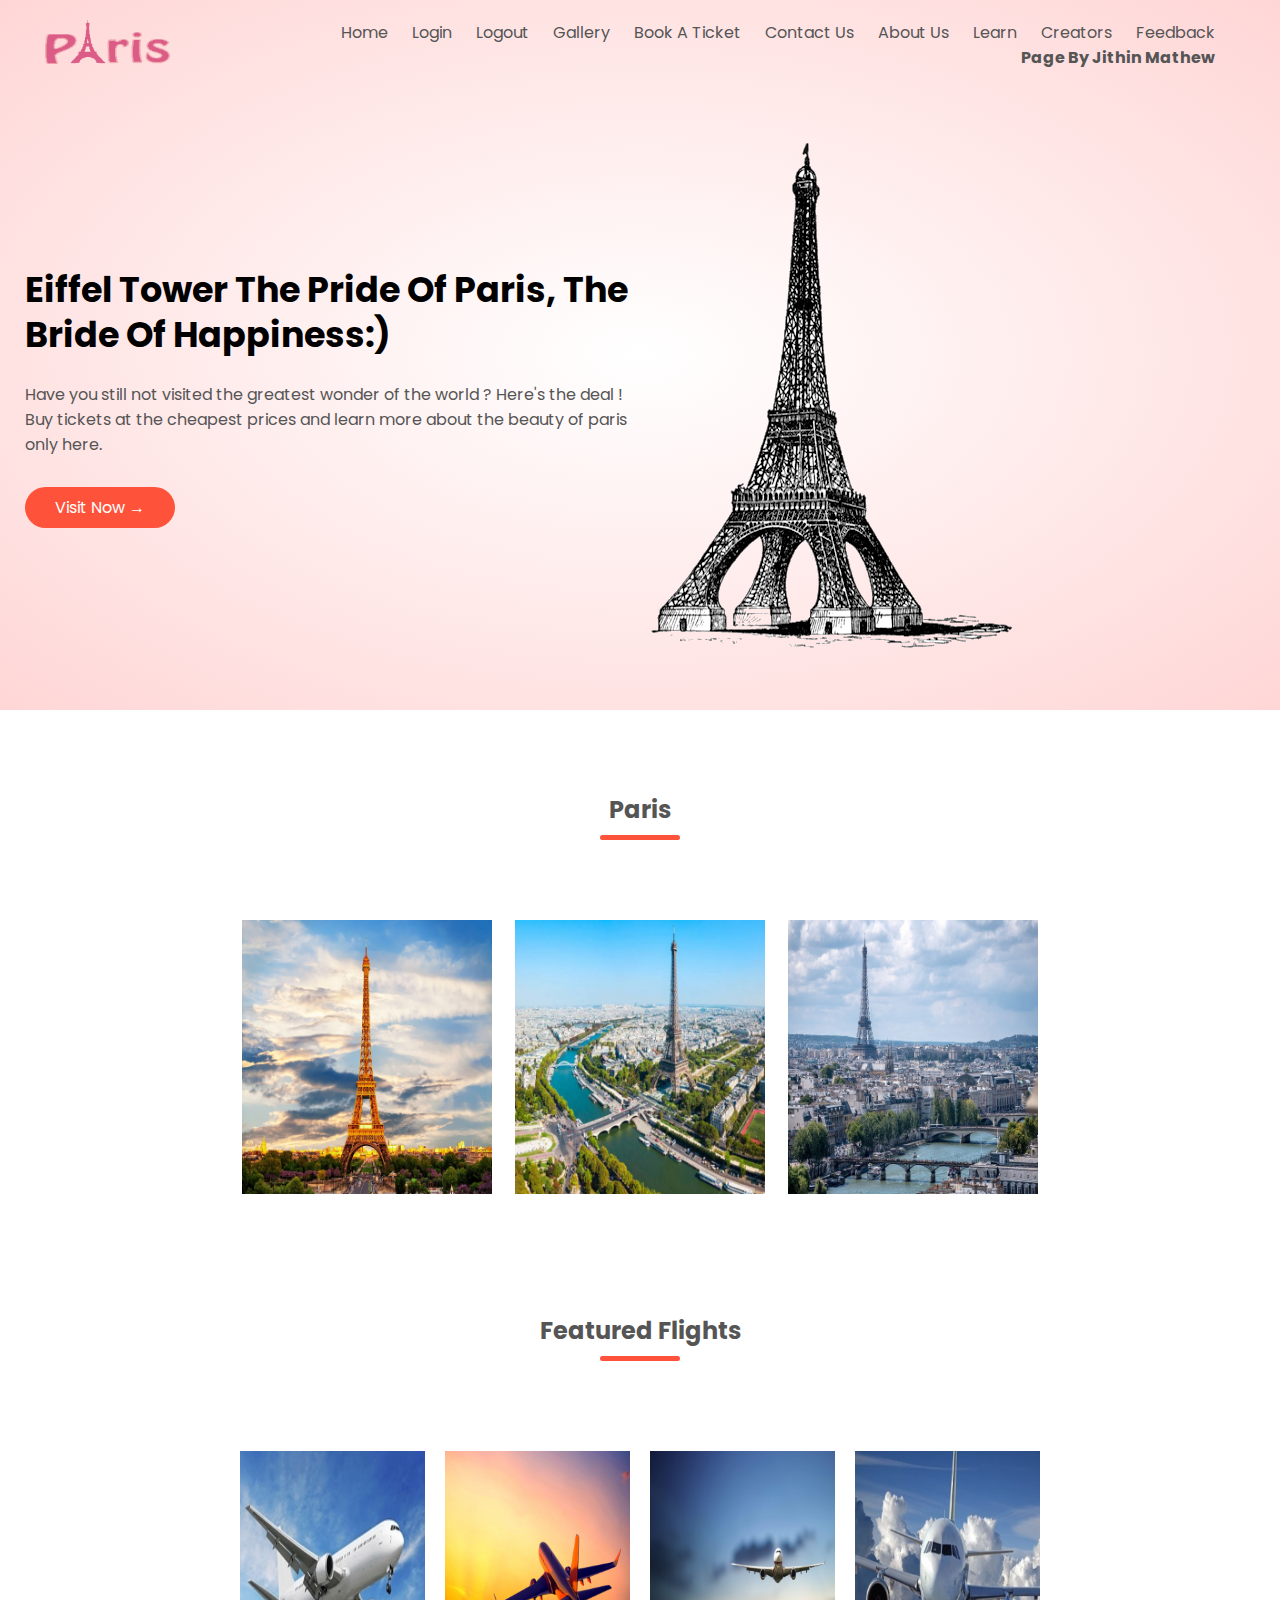
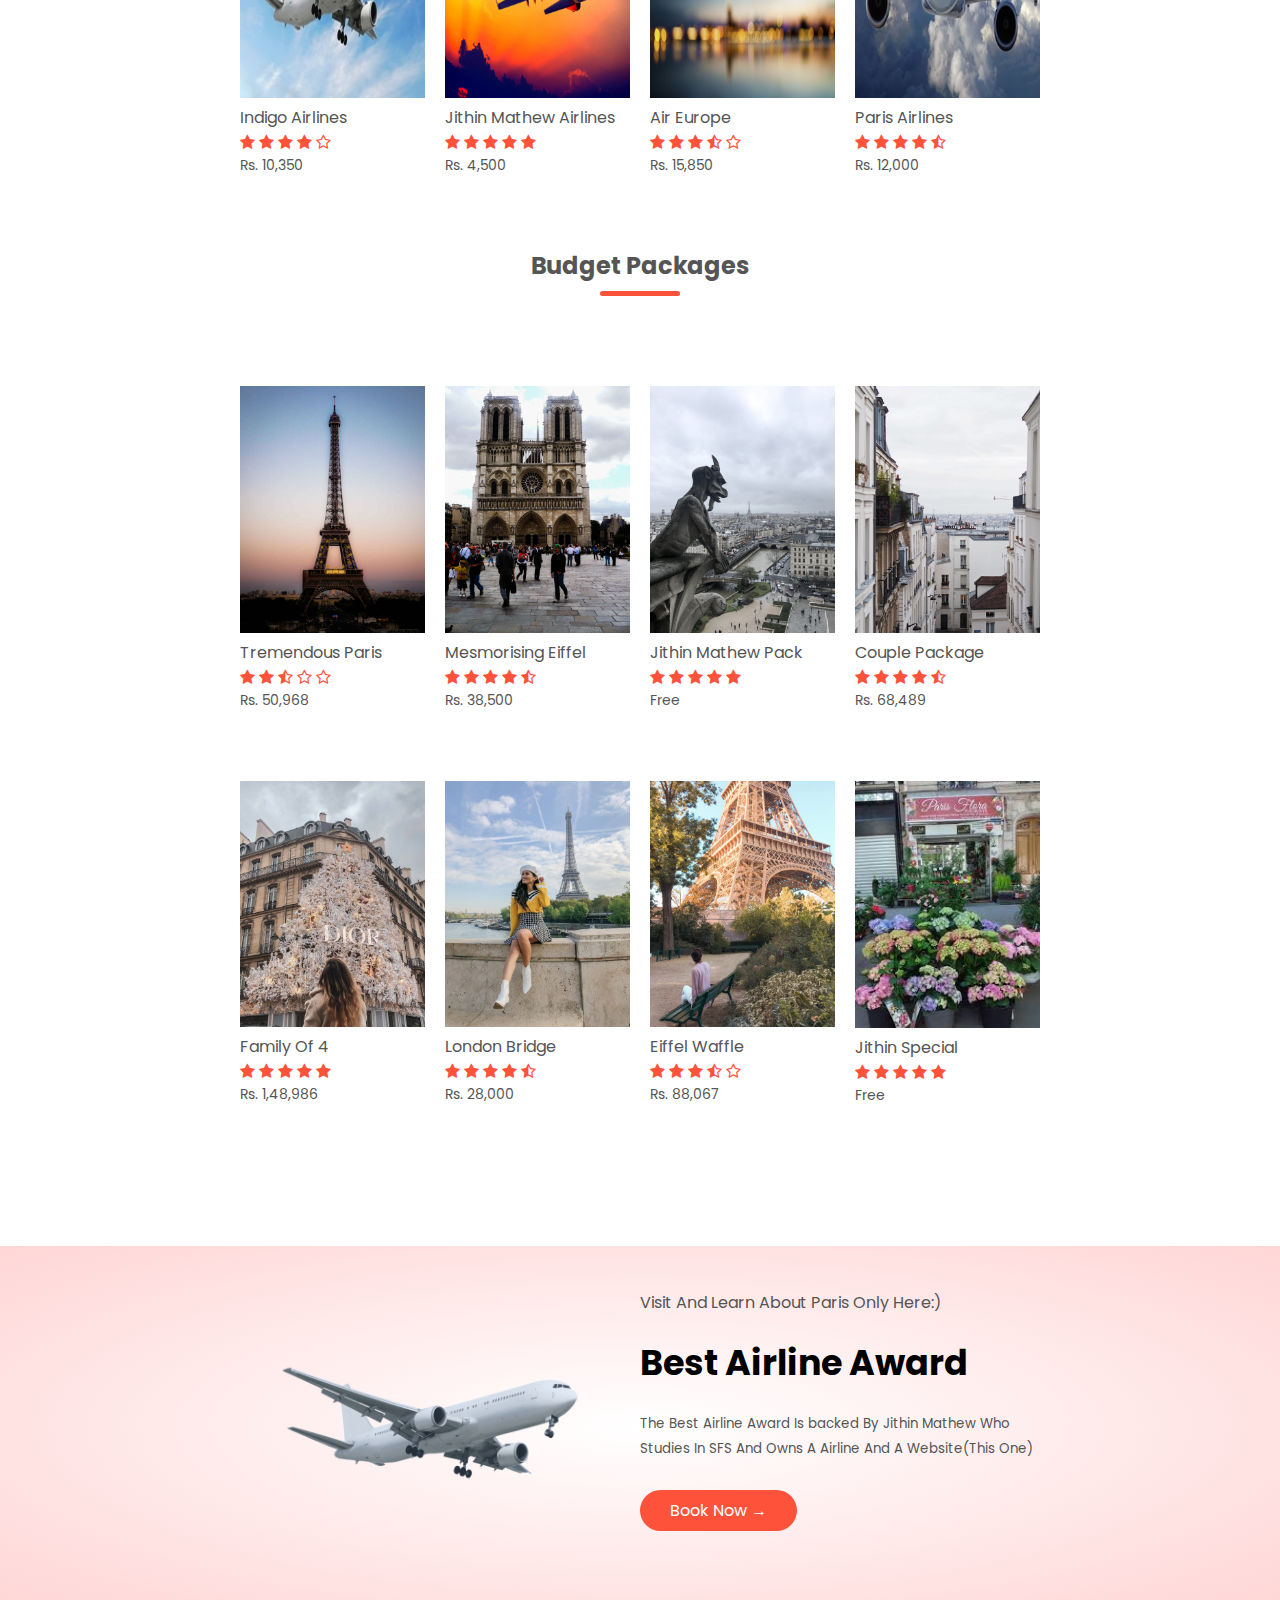
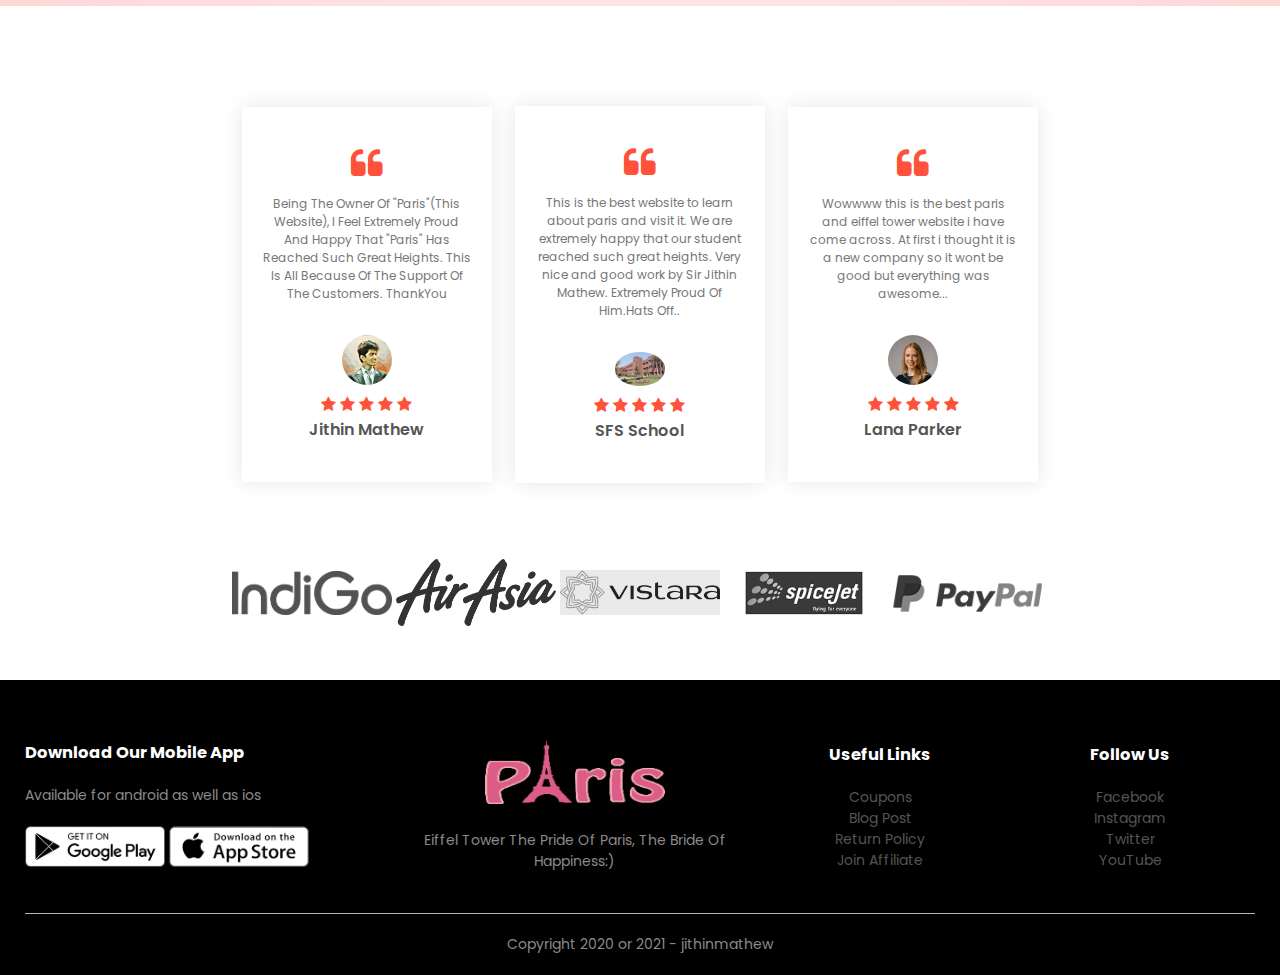
<file: index.html>
<?php

session_start();

if(!isset($_SESSION['username'])){
	header('location:login.php');
}
?>
<!DOCTYPE html>
<html lang="en">
<head>
	<meta charset="UTF-8">
	<meta name="viewport" content="width=device-width, initial-scale=1">
	<title>Home | Eiffel Tower</title>
	<link rel="stylesheet" type="text/css" href="styling.css">
	<link href="https://fonts.googleapis.com/css2?family=Poppins:wght@300;400;500;600;700&display=swap" rel="stylesheet">
	<link rel="stylesheet" type="text/css" href="https://stackpath.bootstrapcdn.com/font-awesome/4.7.0/css/font-awesome.min.css">
</head>
<body>
	<div class="header">
	<div class="container">
<div class="navbar">
	<div class="logo">
		<a href="index.html"><img src="logo4.png" width="125px"></a>
	</div>
	<nav>
		<ul id="MenuItems">
			<li><a href="index.html">Home</a></li>
			<li>
				<a href="login.php">Login</a>
			</li>
			<li>
				<a href="logout.php">Logout</a>
			</li>
			<li><a href="gallery.html">Gallery</a></li>
			<li><a href="flights.html">Book A Ticket</a></li>
			<li><a href="contact.php">Contact Us</a></li>
			<li><a href="aboutus.html">About Us</a></li>
			<li><a href="learn.html">Learn</a></li>
			<li><a href="creators.html">Creators</a></li>
			<li><a href="feedback.html">Feedback</a></li>
			<li><p><b>Page By Jithin Mathew</b></p></li>
		</ul>
	</nav>
	<img src="menu.png" class="menu-icon" onclick="menutoggle()">
</div>
<div class="row">
	<div class="col-2">
	<h1>Eiffel Tower The Pride Of Paris, The Bride Of Happiness:)</h1>
	<p>Have you still not visited the greatest wonder of the world ? Here's the deal ! Buy tickets at the cheapest prices and learn more about the beauty of paris only here. </p>
	<a href="flights.html" class="btn">Visit Now &#8594;</a>	
	</div>
	<div class="col-2">
		<img src="et1.png">
	</div>
</div>
</div>
</div>

<div class="categories">
	<div class="small-container">
		<h2 class="title">Paris</h2>
	<div class="row">
		<div class="col-3">
			<img src="paris2.jpg">
		</div>
		<div class="col-3">
			<img src="paris3.jpg">
		</div>
		<div class="col-3">
			<img src="paris4.jpg">
		</div>
      </div>
      </div>
</div>

<div class="small-container">
<h2 class="title">Featured Flights</h2>
<div class="row">
	<div class="col-4">
		<a href="flightdetails.html"><img src="flight1.jpg"></a>
		<h4>Indigo Airlines</h4>
		<div class="rating">
          <i class="fa fa-star"></i>
          <i class="fa fa-star"></i>
          <i class="fa fa-star"></i>
          <i class="fa fa-star"></i>
          <i class="fa fa-star-o"></i>
		</div>
		<p>Rs. 10,350</p>
	</div>
	<div class="col-4">
		<img src="flight2.jpg">
		<h4>Jithin Mathew Airlines</h4>
		<div class="rating">
          <i class="fa fa-star"></i>
          <i class="fa fa-star"></i>
          <i class="fa fa-star"></i>
          <i class="fa fa-star"></i>
          <i class="fa fa-star"></i>
		</div>
		<p>Rs. 4,500</p>
	</div>
	<div class="col-4">
		<img src="flight3.jpg">
		<h4>Air Europe</h4>
		<div class="rating">
          <i class="fa fa-star"></i>
          <i class="fa fa-star"></i>
          <i class="fa fa-star"></i>
          <i class="fa fa-star-half-o"></i>
          <i class="fa fa-star-o"></i>
		</div>
		<p>Rs. 15,850</p>
	</div>
	<div class="col-4">
		<img src="flight4.jpg">
		<h4>Paris Airlines</h4>
		<div class="rating">
          <i class="fa fa-star"></i>
          <i class="fa fa-star"></i>
          <i class="fa fa-star"></i>
          <i class="fa fa-star"></i>
          <i class="fa fa-star-half-o"></i>
		</div>
		<p>Rs. 12,000</p>
	</div>
	</div>

	<h2 class="title">Budget Packages</h2>
	<div class="row">
	<div class="col-4">
		<img src="paris10.jpg">
		<h4>Tremendous Paris</h4>
		<div class="rating">
          <i class="fa fa-star"></i>
          <i class="fa fa-star"></i>
          <i class="fa fa-star-half-o"></i>
          <i class="fa fa-star-o"></i>
          <i class="fa fa-star-o"></i>
		</div>
		<p>Rs. 50,968</p>
	</div>
	<div class="col-4">
		<img src="paris11.jpg">
		<h4>Mesmorising Eiffel</h4>
		<div class="rating">
          <i class="fa fa-star"></i>
          <i class="fa fa-star"></i>
          <i class="fa fa-star"></i>
          <i class="fa fa-star"></i>
          <i class="fa fa-star-half-o"></i>
		</div>
		<p>Rs. 38,500</p>
	</div>
	<div class="col-4">
		<img src="paris12.jpg">
		<h4>Jithin Mathew Pack</h4>
		<div class="rating">
          <i class="fa fa-star"></i>
          <i class="fa fa-star"></i>
          <i class="fa fa-star"></i>
          <i class="fa fa-star"></i>
          <i class="fa fa-star"></i>
		</div>
		<p>Free</p>
	</div>
	<div class="col-4">
		<img src="paris13.jpg">
		<h4>Couple Package</h4>
		<div class="rating">
          <i class="fa fa-star"></i>
          <i class="fa fa-star"></i>
          <i class="fa fa-star"></i>
          <i class="fa fa-star"></i>
          <i class="fa fa-star-half-o"></i>
		</div>
		<p>Rs. 68,489</p>
	</div>
	<div class="col-4">
		<img src="paris15.jpg">
		<h4>Family Of 4</h4>
		<div class="rating">
          <i class="fa fa-star"></i>
          <i class="fa fa-star"></i>
          <i class="fa fa-star"></i>
          <i class="fa fa-star"></i>
          <i class="fa fa-star"></i>
		</div>
		<p>Rs. 1,48,986</p>
	</div>
	<div class="col-4">
		<img src="paris16.jpg">
		<h4>London Bridge</h4>
		<div class="rating">
          <i class="fa fa-star"></i>
          <i class="fa fa-star"></i>
          <i class="fa fa-star"></i>
          <i class="fa fa-star"></i>
          <i class="fa fa-star-half-o"></i>
		</div>
		<p>Rs. 28,000</p>
	</div>
	<div class="col-4">
		<img src="paris17.jpeg">
		<h4>Eiffel Waffle</h4>
		<div class="rating">
          <i class="fa fa-star"></i>
          <i class="fa fa-star"></i>
          <i class="fa fa-star"></i>
          <i class="fa fa-star-half-o"></i>
          <i class="fa fa-star-o"></i>
		</div>
		<p>Rs. 88,067</p>
	</div>
	<div class="col-4">
		<img src="paris18.jfif">
		<h4>Jithin Special</h4>
		<div class="rating">
          <i class="fa fa-star"></i>
          <i class="fa fa-star"></i>
          <i class="fa fa-star"></i>
          <i class="fa fa-star"></i>
          <i class="fa fa-star"></i>
		</div>
		<p>Free</p>
	</div>
	</div>
</div>
<div class="offer">
	<div class="small-container">
		<div class="row">
			<div class="col-2">
				<img src="airplane.png" class="offer-img">
			</div>
			<div class="col-2">
				<p>Visit And Learn About Paris Only Here:)</p>
				<h1>Best Airline Award</h1>
				<small>The Best Airline Award Is backed By Jithin Mathew Who Studies In SFS And Owns A Airline And A Website(This One)</small>
				<a href="flights.html" class="btn">Book Now &#8594;</a>
			</div>
		</div>
	</div>
</div>

<div class="testimonial">
	<div class="small-container">
		<div class="row">
			<div class="col-3">
				<i class="fa fa-quote-left"></i>
				<p>Being The Owner Of "Paris"(This Website), I Feel Extremely Proud And Happy That "Paris" Has Reached Such Great Heights. This Is All Because Of The Support Of The Customers. ThankYou</p>
				
		<img src="1592738408883.jpg">
		<div class="rating">
          <i class="fa fa-star"></i>
          <i class="fa fa-star"></i>
          <i class="fa fa-star"></i>
          <i class="fa fa-star"></i>
          <i class="fa fa-star"></i>
		</div>
		<h3>Jithin Mathew</h3>
			</div>
			
			<div class="col-3">
				<i class="fa fa-quote-left"></i>
				<p>This is the best website to learn about paris and visit it. We are extremely happy that our student reached such great heights. Very nice and good work by Sir Jithin Mathew. Extremely Proud Of Him.Hats Off..</p>
				
		<img src="sfsdel.jpeg">
		<div class="rating">
          <i class="fa fa-star"></i>
          <i class="fa fa-star"></i>
          <i class="fa fa-star"></i>
          <i class="fa fa-star"></i>
          <i class="fa fa-star"></i>
		</div>
		<h3>SFS School</h3>
			</div>
			
			<div class="col-3">
				<i class="fa fa-quote-left"></i>
				<p>Wowwww this is the best paris and eiffel tower website i have come across. At first i thought it is a new company so it wont be good but everything was awesome...</p>
				
				<img src="user-1.png">
		<div class="rating">
          <i class="fa fa-star"></i>
          <i class="fa fa-star"></i>
          <i class="fa fa-star"></i>
          <i class="fa fa-star"></i>
          <i class="fa fa-star"></i>
		</div>
		<h3>Lana Parker</h3>
			</div>
</div>

</div>
	</div>
</div>

<div class="brands">
	<div class="small-container">
		<div class="row">
			<div class="col-5">
				<img src="indigo1.png">
			</div>
			<div class="col-5">
				<img src="AirAsia_logo_text.png">
			</div>
			<div class="col-5">
				<img src="vistara.png">
			</div>
			<div class="col-5">
				<img src="spj.png">
			</div>
			<div class="col-5">
				<img src="logo-paypal.png">
			</div>
		</div>
	</div>
</div>

<div class="footer">
	<div class="container">
		<div class="row">
			<div class="footer-col-1">
				<h3>Download Our Mobile App</h3>
				<p>Available for android as well as ios</p>
				<div class="app-logo">
					<img src="play-store.png">
					<img src="app-store.png">
				</div>
			</div>
			<div class="footer-col-2">
				<img src="logo4.png">
				<p>Eiffel Tower The Pride Of Paris, The Bride Of Happiness:)</p>
			</div>
			<div class="footer-col-3">
				<h3>Useful Links</h3>
				<ul>
					<li><a href="">Coupons</a></li>
					<li><a href="">Blog Post</a></li>
					<li><a href="">Return Policy</a></li>
					<li><a href="">Join Affiliate</a></li>
				</ul>
			</div>
			<div class="footer-col-4">
				<h3>Follow Us</h3>
				<ul>
					<li><a href="">Facebook</a></li>
					<li><a href="">Instagram</a></li>
					<li><a href="">Twitter</a></li>
					<li><a href="">YouTube</a></li>
				</ul>
			</div>
		</div>
		<hr>
		<p class="copyright">Copyright 2020 or 2021 - jithinmathew</p>
	</div>
</div>
<script>
	var MenuItems = document.getElementById("MenuItems");

	MenuItems.style.maxHeight = "0px";

	function menutoggle(){
		if(MenuItems.style.maxHeight == "0px")
		{
			MenuItems.style.maxHeight = "200px";
		}
		else{
			MenuItems.style.maxHeight = "0px";
		}
	}
</script>
</body>
</html>
</file>
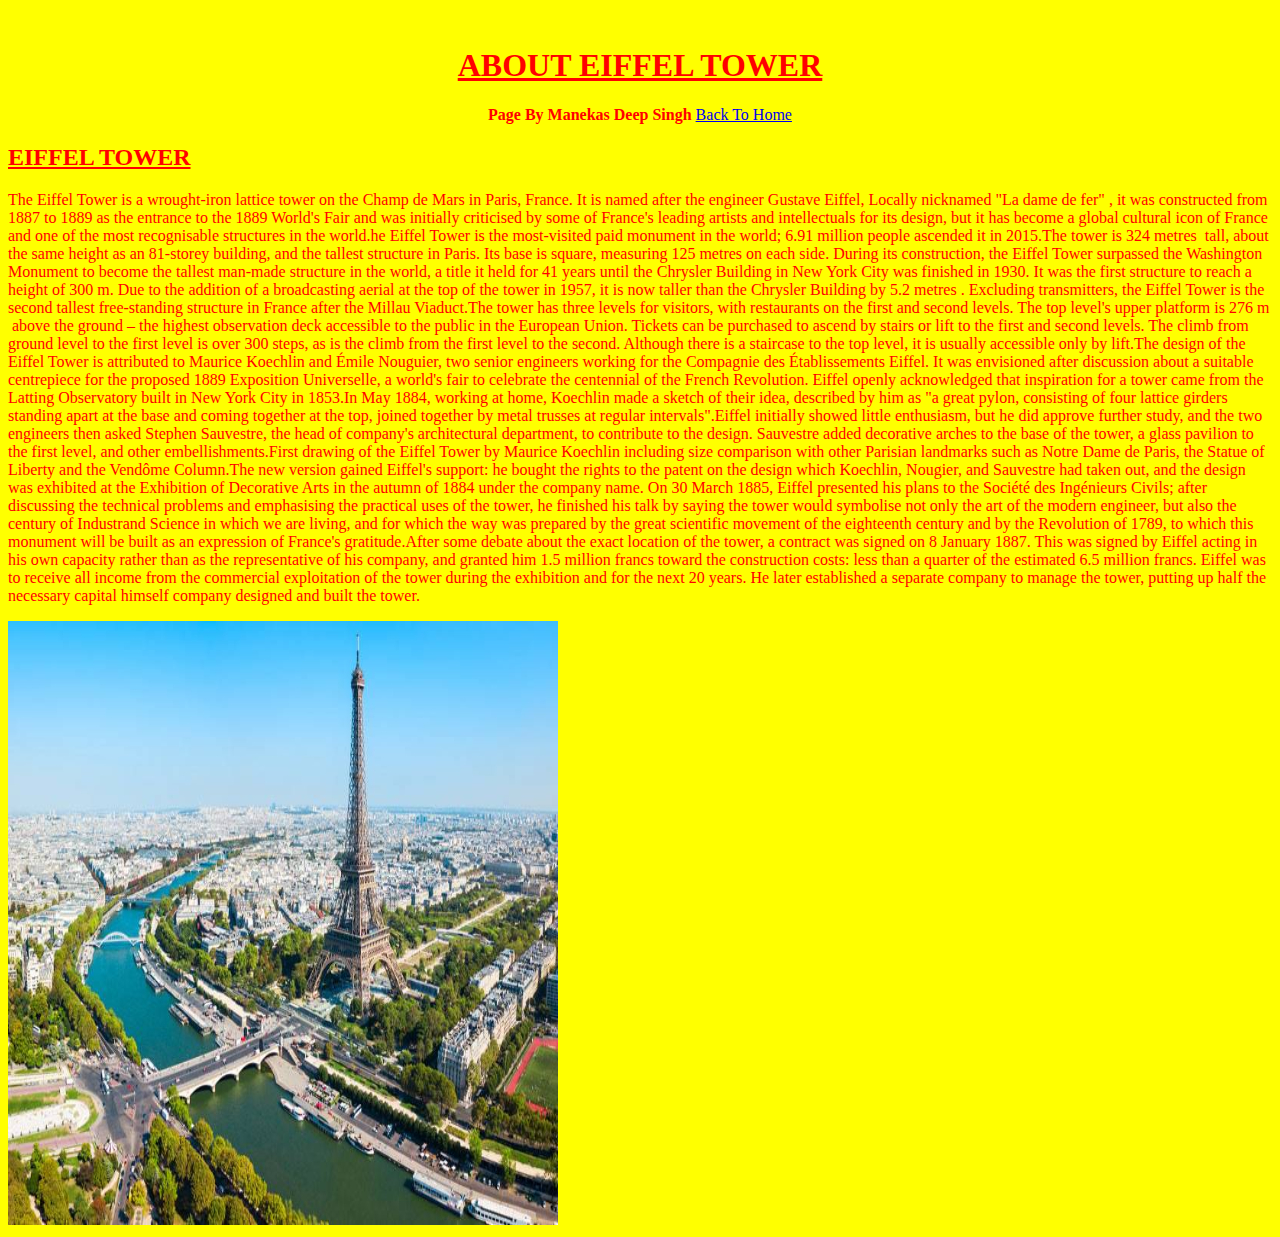
<file: aboutus.html>
<!DOCTYPE html>
<html>
<head>
     <title>About Us</title>
</head>
<body bgcolor ="yellow"   text ="red" font="51">
<u> <h1 align ="center">ABOUT EIFFEL TOWER</h1></u>
<p align="center"><b>Page By Manekas Deep Singh      																															</b><a href="index.html">Back To Home</a></p>

<u><h2 align ="left">EIFFEL TOWER</h2></u>
<p>The Eiffel Tower is a wrought-iron lattice tower on the Champ de Mars in Paris, France. It is named after the engineer Gustave Eiffel, Locally nicknamed "La dame de fer" , it was constructed from 1887 to 1889 as the entrance to the 1889 World's Fair and was initially criticised by some of France's leading artists and intellectuals for its design, but it has become a global cultural icon of France and one of the most recognisable structures in the world.he Eiffel Tower is the most-visited paid monument in the world; 6.91 million people ascended it in 2015.The tower is 324 metres  tall, about the same height as an 81-storey building, and the tallest structure in Paris. Its base is square, measuring 125 metres on each side. During its construction, the Eiffel Tower surpassed the Washington Monument to become the tallest man-made structure in the world, a title it held for 41 years until the Chrysler Building in New York City was finished in 1930. It was the first structure to reach a height of 300 m. Due to the addition of a broadcasting aerial at the top of the tower in 1957, it is now taller than the Chrysler Building by 5.2 metres . Excluding transmitters, the Eiffel Tower is the second tallest free-standing structure in France after the Millau Viaduct.The tower has three levels for visitors, with restaurants on the first and second levels. The top level's upper platform is 276 m  above the ground – the highest observation deck accessible to the public in the European Union. Tickets can be purchased to ascend by stairs or lift to the first and second levels. The climb from ground level to the first level is over 300 steps, as is the climb from the first level to the second. Although there is a staircase to the top level, it is usually accessible only by lift.The design of the Eiffel Tower is attributed to Maurice Koechlin and Émile Nouguier, two senior engineers working for the Compagnie des Établissements Eiffel. It was envisioned after discussion about a suitable centrepiece for the proposed 1889 Exposition Universelle, a world's fair to celebrate the centennial of the French Revolution. Eiffel openly acknowledged that inspiration for a tower came from the Latting Observatory built in New York City in 1853.In May 1884, working at home, Koechlin made a sketch of their idea, described by him as "a great pylon, consisting of four lattice girders standing apart at the base and coming together at the top, joined together by metal trusses at regular intervals".Eiffel initially showed little enthusiasm, but he did approve further study, and the two engineers then asked Stephen Sauvestre, the head of company's architectural department, to contribute to the design. Sauvestre added decorative arches to the base of the tower, a glass pavilion to the first level, and other embellishments.First drawing of the Eiffel Tower by Maurice Koechlin including size comparison with other Parisian landmarks such as Notre Dame de Paris, the Statue of Liberty and the Vendôme Column.The new version gained Eiffel's support: he bought the rights to the patent on the design which Koechlin, Nougier, and Sauvestre had taken out, and the design was exhibited at the Exhibition of Decorative Arts in the autumn of 1884 under the company name. On 30 March 1885, Eiffel presented his plans to the Société des Ingénieurs Civils; after discussing the technical problems and emphasising the practical uses of the tower, he finished his talk by saying the tower would symbolise not only the art of the modern engineer, but also the century of Industrand Science in which we are living, and for which the way was prepared by the great scientific movement of the eighteenth century and by the Revolution of 1789, to which this monument will be built as an expression of France's gratitude.After some debate about the exact location of the tower, a contract was signed on 8 January 1887. This was signed by Eiffel acting in his own capacity rather than as the representative of his company, and granted him 1.5 million francs toward the construction costs: less than a quarter of the estimated 6.5 million francs. Eiffel was to receive all income from the commercial exploitation of the tower during the exhibition and for the next 20 years. He later established a separate company to manage the tower, putting up half the necessary capital himself company designed and built the tower.</p>
<img src = "paris3.jpg">
</file>
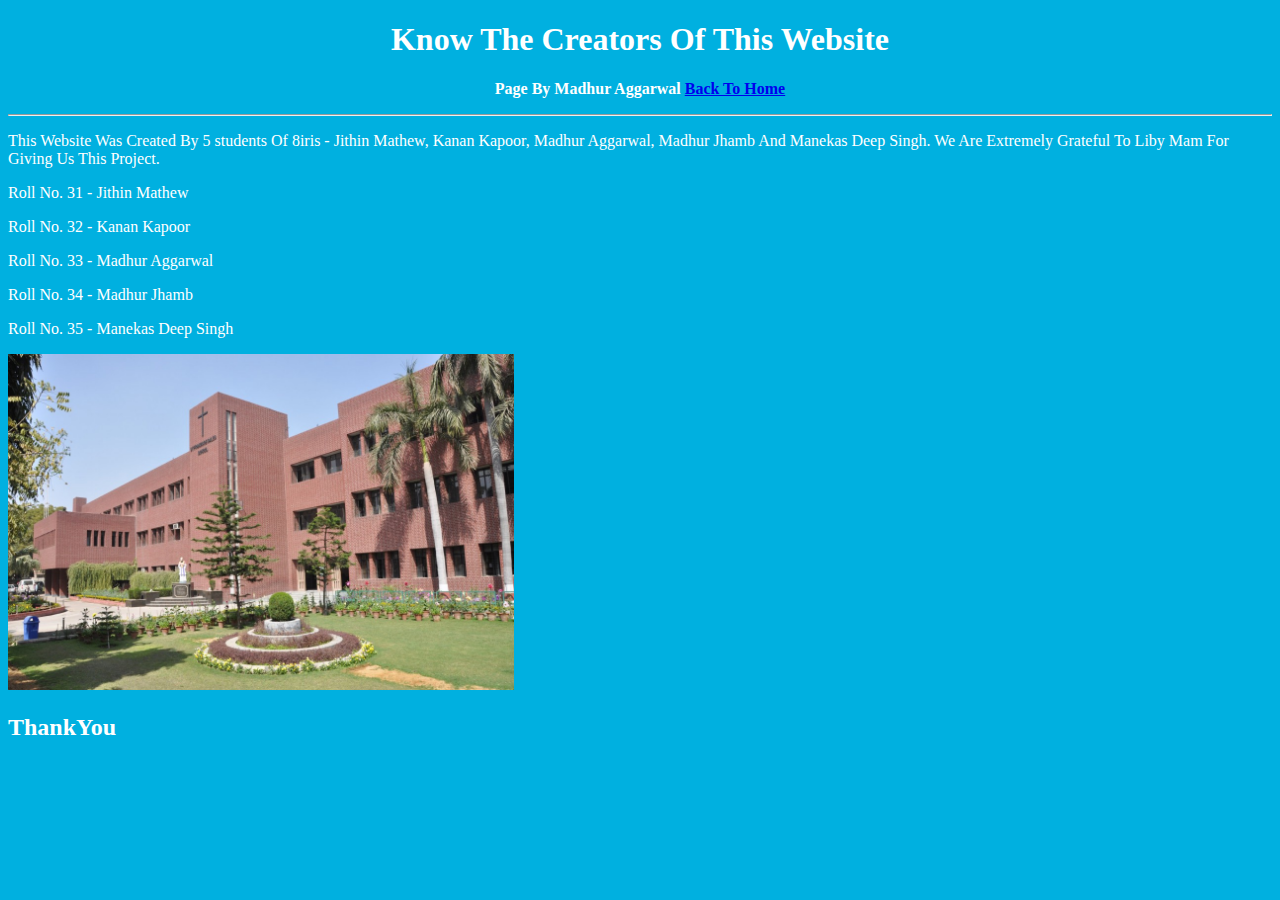
<file: creators.html>
<!DOCTYPE html>
<html>
<head>
	<title>Creators</title>
</head>
<body bgcolor="sky-blue">
	<font face ="times new roman" color="white">
	<h1 align="center">Know The Creators Of This Website</h1>
	<p align="center"><b>Page By Madhur Aggarwal <a href="index.html">Back To Home</a></b></p>
	<hr>
	<p>This Website Was Created By 5 students Of 8iris - Jithin Mathew, Kanan Kapoor, Madhur Aggarwal, Madhur Jhamb And Manekas Deep Singh. We Are Extremely Grateful To Liby Mam For Giving Us This Project.</p>
	<p>Roll No. 31 - Jithin Mathew</p>
	<p>Roll No. 32 - Kanan Kapoor</p>
	<p>Roll No. 33 - Madhur Aggarwal</p>
	<p>Roll No. 34 - Madhur Jhamb</p>
	<p>Roll No. 35 - Manekas Deep Singh</p>
	<img src="mrsfs.jpeg" width="40%" >
	<h2>ThankYou</h2>
	
</body>
</html>
</file>
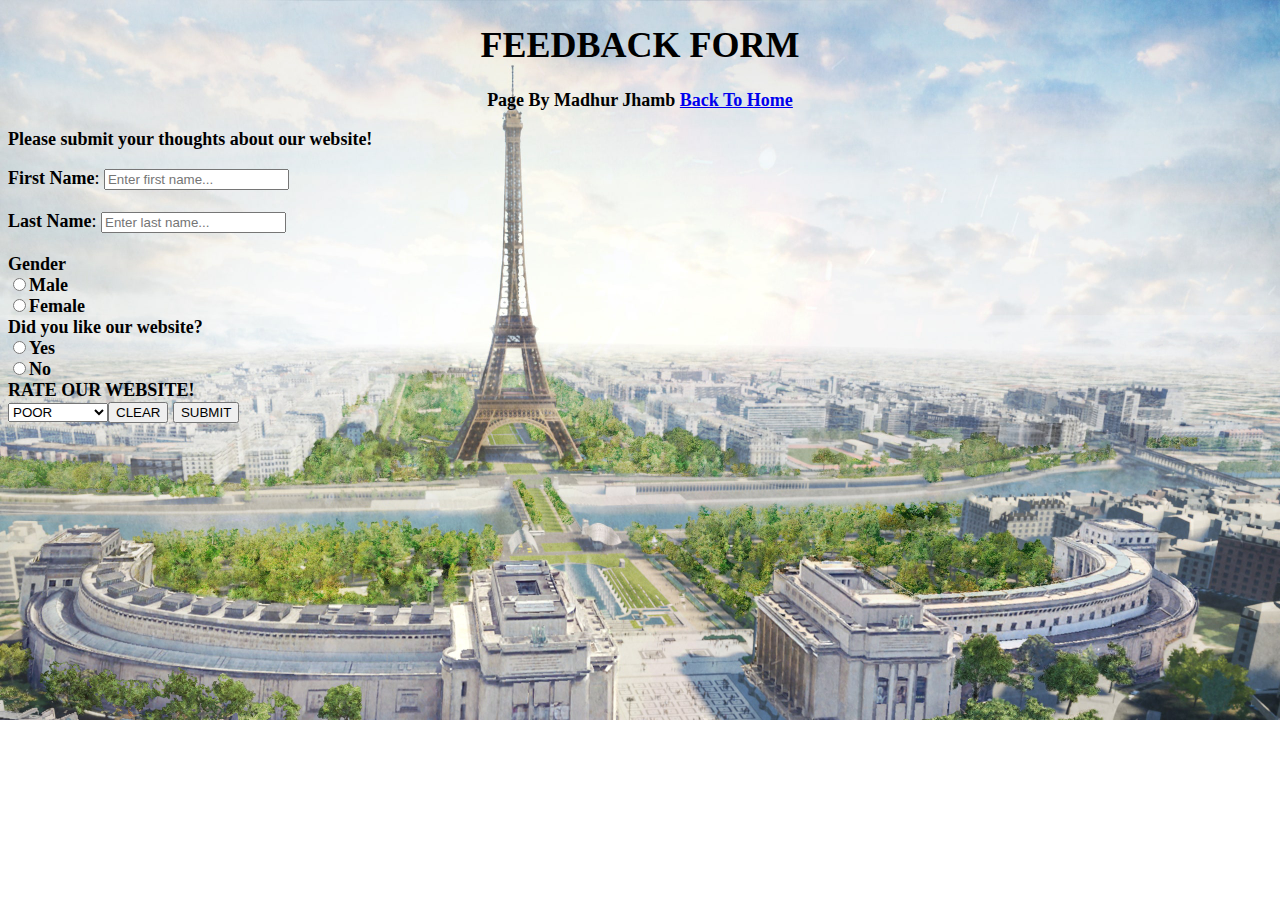
<file: feedback.html>
<!DOCTYPE html>
<html>
<head>
    <style>

        
        body {
          background-image: url("4.jpg");
          background-repeat: no-repeat;
          background-size: cover; 
          
        }
        </style>
</head>

<body>
    <font size=4.5 color=black text="Book Antiiqua" weight=10>
<h1 style="color:black; text-align: center; font-size: 15;">FEEDBACK FORM</h1>
<p align="center"><b>Page By Madhur Jhamb <a href="index.html">Back To Home</a></b></p>
<p style="font-size:7;"><b>Please submit your thoughts about our website!</b></p><P>
<form>
<b>First Name</b>: <input type="text" name="firstname" placeholder="Enter first name..."><br><br>
<b>Last Name</b>: <input type="text" name="lastname"placeholder="Enter last name..."><br><br> 
<b>Gender</b><br><b>
<input type= "radio" name="gender" value="male">Male<br>
<input type= "radio" name="gender" value="female">Female<br>
Did you like our website?<br>
<input type= "radio" name="p" value="YES">Yes<br>
<input type= "radio" name="p" value="NO">No
<br>
RATE OUR WEBSITE!
<textera rows="5" cols="50"></textera><br>
<select>
<option value="poor">POOR</option>
<option value="fair">FAIR</option>
<option value="average">AVERAGE</option>
<option value="good">GOOD</option>
<option value="excellent">EXCELLENT</option>
</font>
<br><br>
<textarea name="comment" rows="5" cols="70" placeholder='Enter Review...'></textarea></br></br>

<br>
<input type="reset" value="CLEAR">
<input type="submit" value="SUBMIT">
</form>
</b>
</body>
</html>
</file>
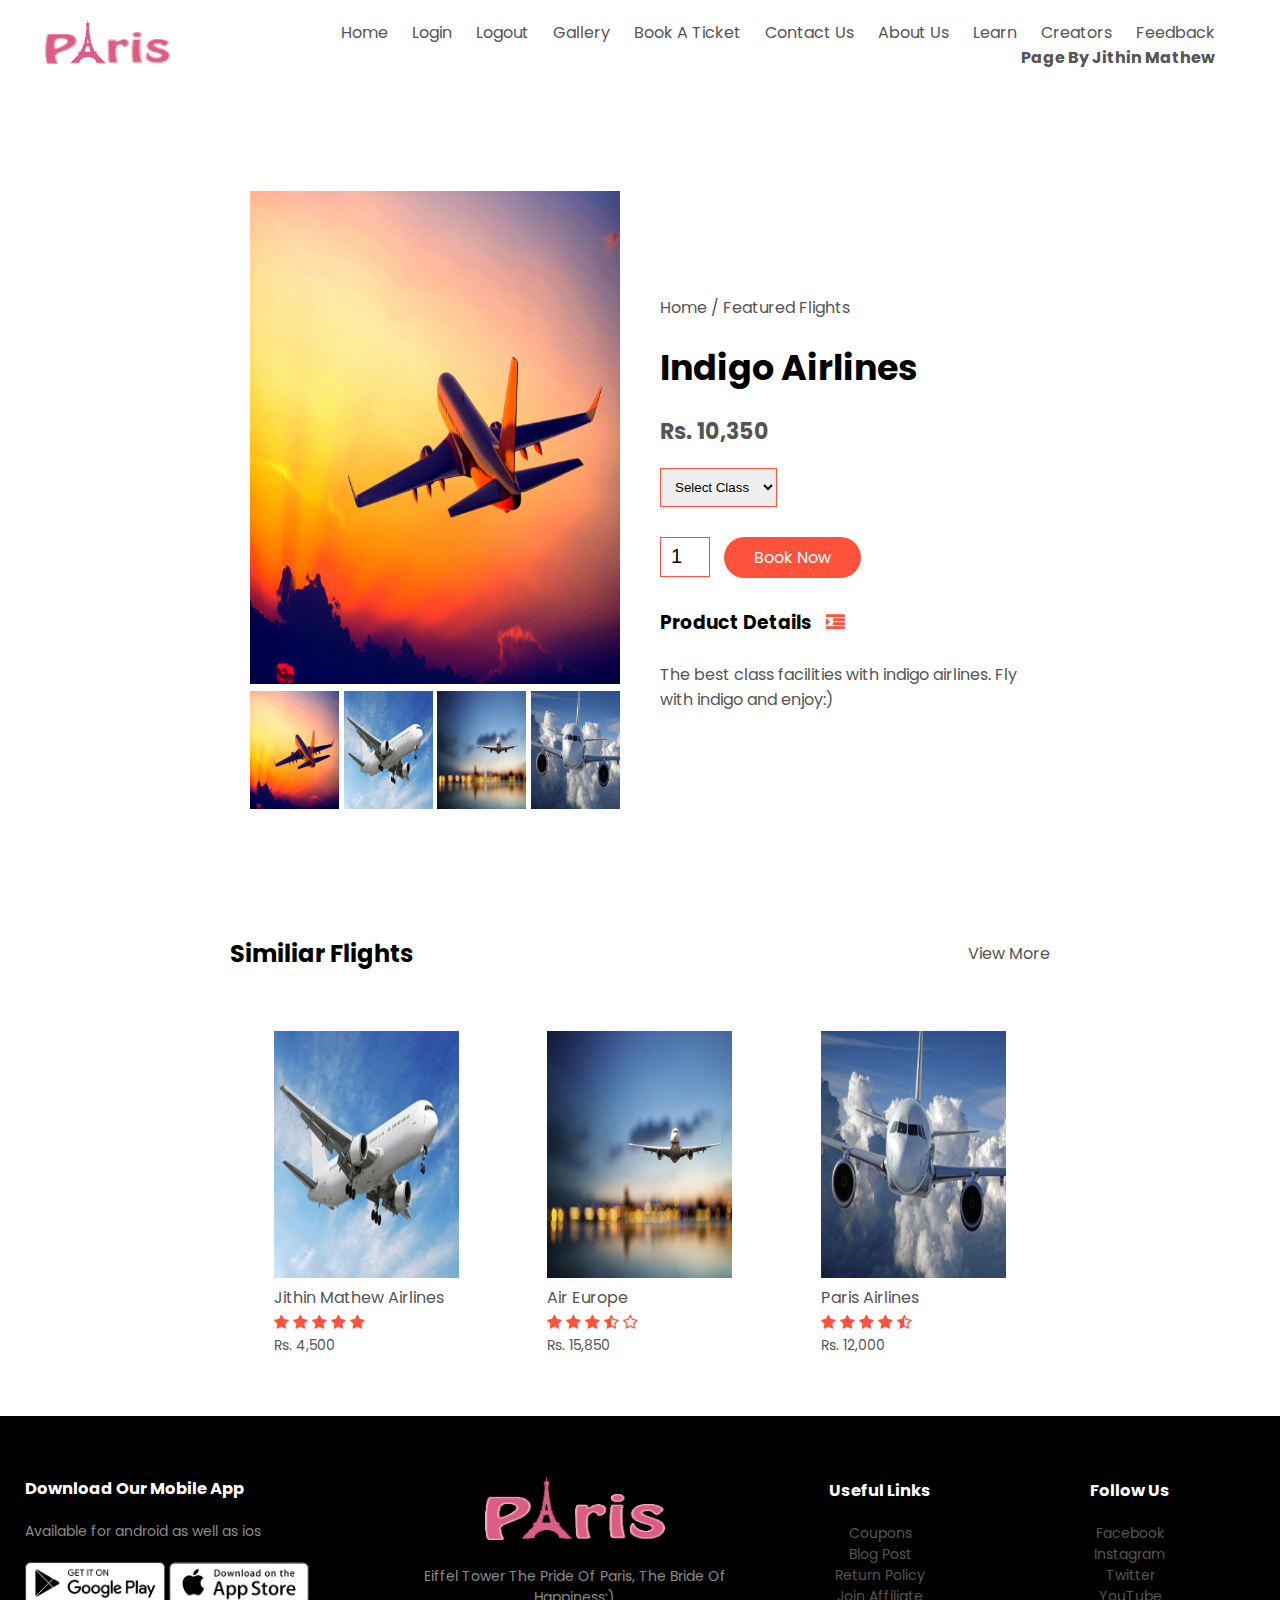
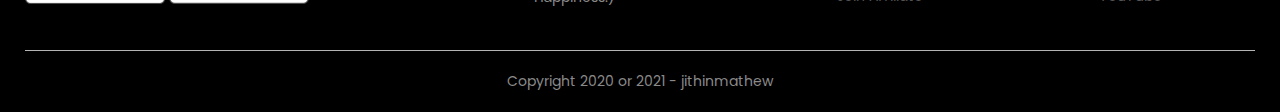
<file: flightdetails.html>
<!DOCTYPE html>
<html lang="en">
<head>
	<meta charset="UTF-8">
	<meta name="viewport" content="width=device-width, initial-scale=1">
	<title>Flight Details</title>
	<link rel="stylesheet" type="text/css" href="styling.css">
	<link href="https://fonts.googleapis.com/css2?family=Poppins:wght@300;400;500;600;700&display=swap" rel="stylesheet">
	<link rel="stylesheet" type="text/css" href="https://stackpath.bootstrapcdn.com/font-awesome/4.7.0/css/font-awesome.min.css">
</head>
<body>
	
	<div class="container">
<div class="navbar">
	<div class="logo">
		<a href="index.html"><img src="logo4.png" width="125px"></a>
	</div>
	<nav>
		<ul id="MenuItems">
			<li><a href="index.html">Home</a></li>
			<li>
				<a href="login.php">Login</a>
			</li>
			<li>
				<a href="logout.php">Logout</a>
			</li>
			<li><a href="gallery.html">Gallery</a></li>
			<li><a href="flights.html">Book A Ticket</a></li>
			<li><a href="contact.php">Contact Us</a></li>
			<li><a href="aboutus.html">About Us</a></li>
			<li><a href="learn.html">Learn</a></li>
			<li><a href="creators.html">Creators</a></li>
			<li><a href="feedback.html">Feedback</a></li>
			<li><p><b>Page By Jithin Mathew</b></p></li>
		</ul>
	</nav>
	<img src="menu.png" class="menu-icon" onclick="menutoggle()">
</div>
</div>
<div class="single">
<div class="small-container">
	<div class="row">
		<div class="col-2">
			<img src="flight2.jpg" width="100%" id="ProductImg">
			<div class="small-img-row">
				<div class="small-img-col">
					<img src="flight2.jpg" width="100%" class="SmallImg">
				</div>
			
				
				<div class="small-img-col">
					<img src="flight1.jpg" width="100%"  class="SmallImg">
				</div>

			
			
			
				<div class="small-img-col">
					<img src="flight3.jpg" width="100%"  class="SmallImg">
				</div>
			
			
				<div class="small-img-col">
					<img src="flight4.jpg" width="100%"  class="SmallImg">
				</div>
			
			</div>
		</div>

		


		<div class="col-2">
			<p>Home / Featured Flights</p>
			<h1>Indigo Airlines</h1>
			<h4>Rs. 10,350</h4>
			<select>
				<option>Select Class</option>
				<option>Economy</option>
				<option>Business</option>
				<option>First Class</option>
			</select>
			<input type="number" value="1">
			<a href="" class="btn" onclick="popUp()">Book Now</a>
			<h3>Product Details <i class="fa fa-indent"></i></h3>
			<br>
			<p>The best class facilities with indigo airlines. Fly with indigo and enjoy:)</p>
		</div>
	</div>
</div>
</div>
<div class="small-container">
<div class="row row-2">
	<h2>Similiar Flights</h2>
	<p>View More</p>
</div>
</div>


<div class="small-container">
	<div class="row">
	<div class="col-4">
		<img src="flight1.jpg">
		<h4>Jithin Mathew Airlines</h4>
		<div class="rating">
          <i class="fa fa-star"></i>
          <i class="fa fa-star"></i>
          <i class="fa fa-star"></i>
          <i class="fa fa-star"></i>
          <i class="fa fa-star"></i>
		</div>
		<p>Rs. 4,500</p>
	</div>
	<div class="col-4">
		<img src="flight3.jpg">
		<h4>Air Europe</h4>
		<div class="rating">
          <i class="fa fa-star"></i>
          <i class="fa fa-star"></i>
          <i class="fa fa-star"></i>
          <i class="fa fa-star-half-o"></i>
          <i class="fa fa-star-o"></i>
		</div>
		<p>Rs. 15,850</p>
	</div>
	<div class="col-4">
		<img src="flight4.jpg">
		<h4>Paris Airlines</h4>
		<div class="rating">
          <i class="fa fa-star"></i>
          <i class="fa fa-star"></i>
          <i class="fa fa-star"></i>
          <i class="fa fa-star"></i>
          <i class="fa fa-star-half-o"></i>
		</div>
		<p>Rs. 12,000</p>
	</div>
</div>
</div>
<div class="footer">
	<div class="container">
		<div class="row">
			<div class="footer-col-1">
				<h3>Download Our Mobile App</h3>
				<p>Available for android as well as ios</p>
				<div class="app-logo">
					<img src="play-store.png">
					<img src="app-store.png">
				</div>
			</div>
			<div class="footer-col-2">
				<img src="logo4.png">
				<p>Eiffel Tower The Pride Of Paris, The Bride Of Happiness:)</p>
			</div>
			<div class="footer-col-3">
				<h3>Useful Links</h3>
				<ul>
					<li><a href="">Coupons</a></li>
					<li><a href="">Blog Post</a></li>
					<li><a href="">Return Policy</a></li>
					<li><a href="">Join Affiliate</a></li>
				</ul>
			</div>
			<div class="footer-col-4">
				<h3>Follow Us</h3>
				<ul>
					<li><a href="">Facebook</a></li>
					<li><a href="">Instagram</a></li>
					<li><a href="">Twitter</a></li>
					<li><a href="">YouTube</a></li>
				</ul>
			</div>
		</div>
		<hr>
		<p class="copyright">Copyright 2020 or 2021 - jithinmathew</p>
	</div>
</div>
<script>
	var MenuItems = document.getElementById("MenuItems");

	MenuItems.style.maxHeight = "0px";

	function menutoggle(){
		if(MenuItems.style.maxHeight == "0px")
		{
			MenuItems.style.maxHeight = "200px";
		}
		else{
			MenuItems.style.maxHeight = "0px";
		}
	}
</script>
<script>
	var ProductImg = document.getElementById("ProductImg");
	var SmallImg = document.getElementsByClassName("SmallImg");
	SmallImg[0].onclick = function(){
		ProductImg.src = SmallImg[0].src;
	}
	SmallImg[1].onclick = function(){
		ProductImg.src = SmallImg[1].src;
	}
	SmallImg[2].onclick = function(){
		ProductImg.src = SmallImg[2].src;
	}
	SmallImg[3].onclick = function(){
		ProductImg.src = SmallImg[3].src;
	}
</script>
<script>
	function popUp(){
		alert("Congratulations! Your Ticket Has Been Booked. Thank You For Shopping With Us. Your Ticket Will Be Sent Via Mail Soon. ThankYou:)");
	}
</script>
</body>
</html>
</file>
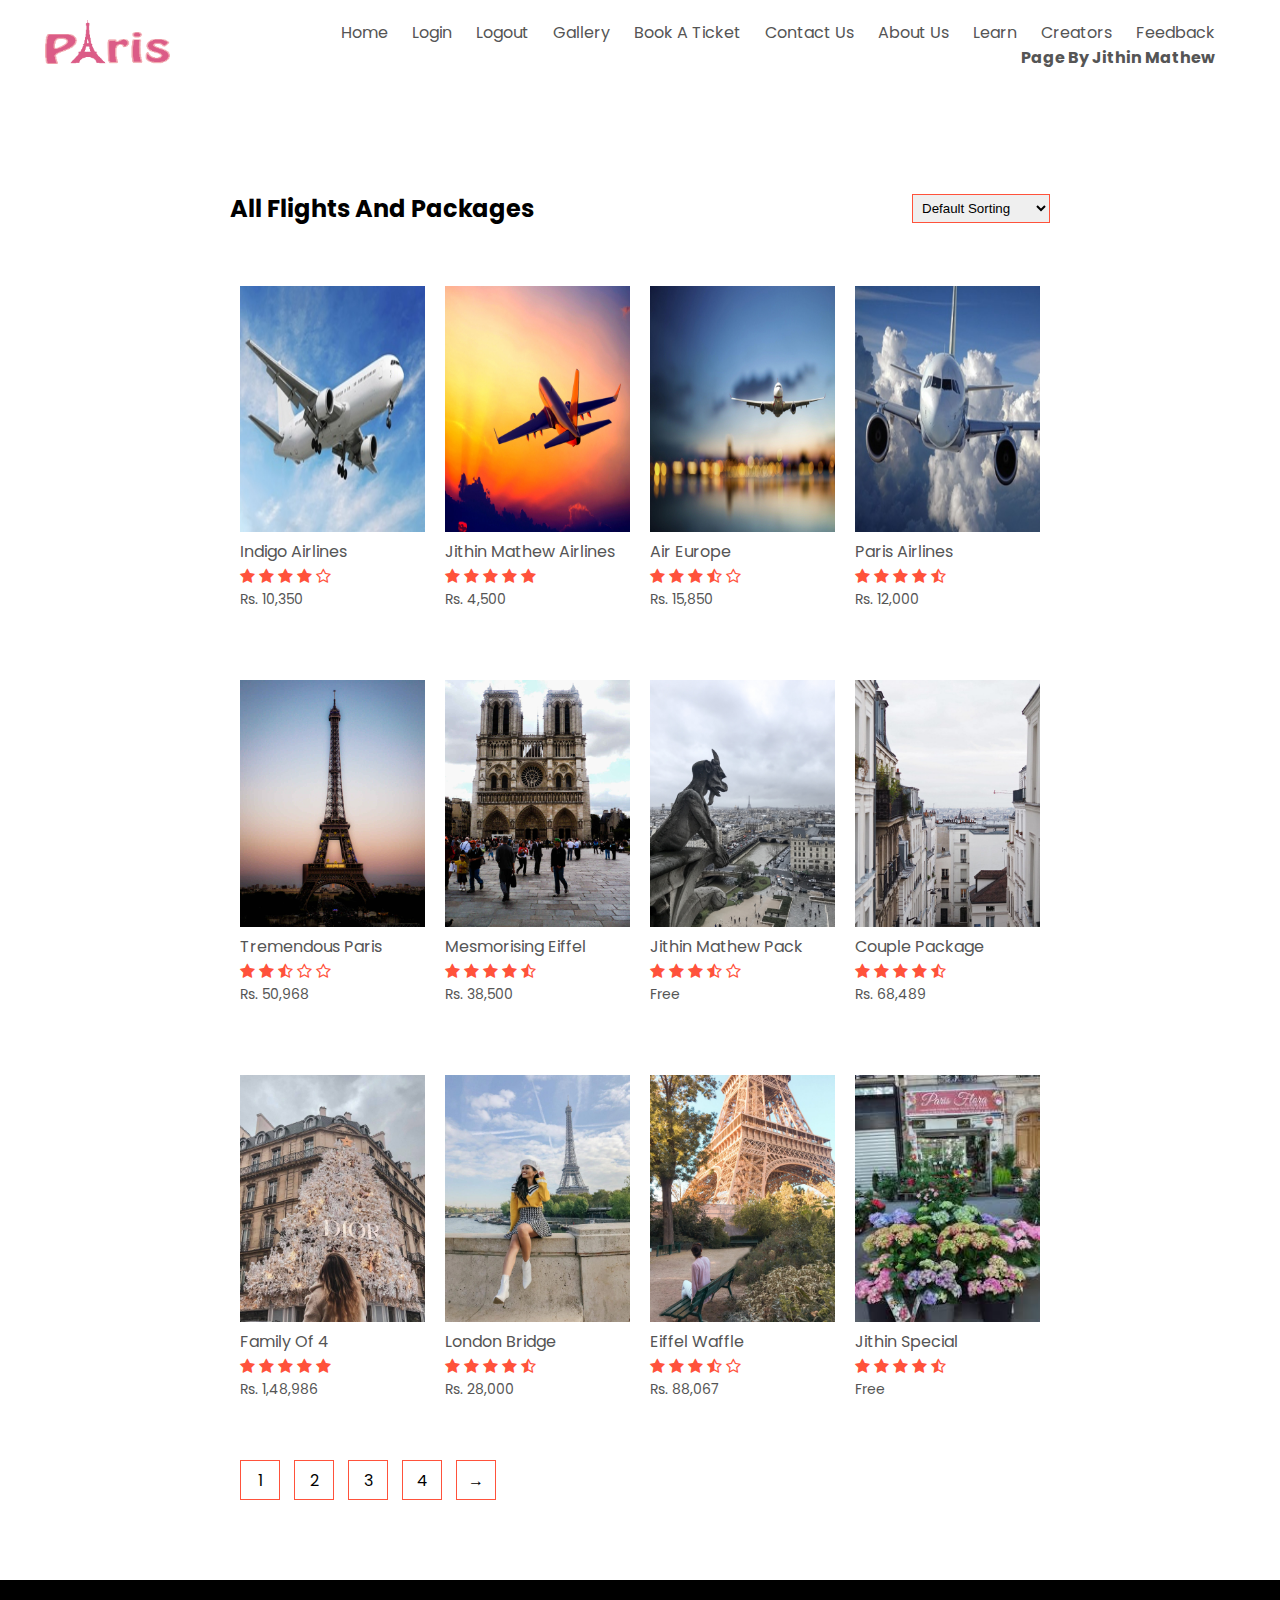
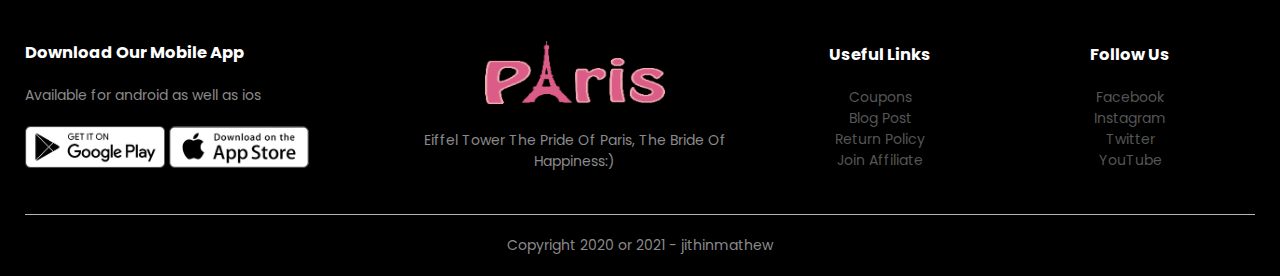
<file: flights.html>
<!DOCTYPE html>
<html lang="en">
<head>
	<meta charset="UTF-8">
	<meta name="viewport" content="width=device-width, initial-scale=1">
	<title>All Flights And Packages</title>
	<link rel="stylesheet" type="text/css" href="styling.css">
	<link href="https://fonts.googleapis.com/css2?family=Poppins:wght@300;400;500;600;700&display=swap" rel="stylesheet">
	<link rel="stylesheet" type="text/css" href="https://stackpath.bootstrapcdn.com/font-awesome/4.7.0/css/font-awesome.min.css">
</head>
<body>
	
	<div class="container">
<div class="navbar">
	<div class="logo">
		<a href="index.html"><img src="logo4.png" width="125px"></a>
	</div>
	<nav>
		<ul id="MenuItems">
			<li><a href="index.html">Home</a></li>
			<li>
				<a href="login.php">Login</a>
			</li>
			<li>
				<a href="logout.php">Logout</a>
			</li>
			<li><a href="gallery.html">Gallery</a></li>
			<li><a href="flights.html">Book A Ticket</a></li>
			<li><a href="contact.php">Contact Us</a></li>
			<li><a href="aboutus.html">About Us</a></li>
			<li><a href="learn.html">Learn</a></li>
			<li><a href="creators.html">Creators</a></li>
			<li><a href="feedback.html">Feedback</a></li>
			<li><p><b>Page By Jithin Mathew</b></p></li>
		</ul>
	</nav>
	<img src="menu.png" class="menu-icon" onclick="menutoggle()">
</div>
</div>
<div class="small-container">
	<div class="row row-2" >
		<h2>All Flights And Packages</h2>
		<select>
			<option>
				Default Sorting
			</option>
			<option>
				Sort by Price
			</option>
			<option>
				Sort by Popularity
			</option>
			<option>
				Sort by Rating
			</option>
			<option>
				Sort by Sale
			</option>
		</select>
	</div>
<div class="row">
	<div class="col-4">
		<a href="flightdetails.html"><img src="flight1.jpg"></a>
		<h4>Indigo Airlines</h4>
		<div class="rating">
          <i class="fa fa-star"></i>
          <i class="fa fa-star"></i>
          <i class="fa fa-star"></i>
          <i class="fa fa-star"></i>
          <i class="fa fa-star-o"></i>
		</div>
		<p>Rs. 10,350</p>
	</div>
	<div class="col-4">
		<img src="flight2.jpg">
		<h4>Jithin Mathew Airlines</h4>
		<div class="rating">
          <i class="fa fa-star"></i>
          <i class="fa fa-star"></i>
          <i class="fa fa-star"></i>
          <i class="fa fa-star"></i>
          <i class="fa fa-star"></i>
		</div>
		<p>Rs. 4,500</p>
	</div>
	<div class="col-4">
		<img src="flight3.jpg">
		<h4>Air Europe</h4>
		<div class="rating">
          <i class="fa fa-star"></i>
          <i class="fa fa-star"></i>
          <i class="fa fa-star"></i>
          <i class="fa fa-star-half-o"></i>
          <i class="fa fa-star-o"></i>
		</div>
		<p>Rs. 15,850</p>
	</div>
	<div class="col-4">
		<img src="flight4.jpg">
		<h4>Paris Airlines</h4>
		<div class="rating">
          <i class="fa fa-star"></i>
          <i class="fa fa-star"></i>
          <i class="fa fa-star"></i>
          <i class="fa fa-star"></i>
          <i class="fa fa-star-half-o"></i>
		</div>
		<p>Rs. 12,000</p>
	</div>
	</div>
	<div class="row">
	<div class="col-4">
		<img src="paris10.jpg">
		<h4>Tremendous Paris</h4>
		<div class="rating">
          <i class="fa fa-star"></i>
          <i class="fa fa-star"></i>
          <i class="fa fa-star-half-o"></i>
          <i class="fa fa-star-o"></i>
          <i class="fa fa-star-o"></i>
		</div>
		<p>Rs. 50,968</p>
	</div>
	<div class="col-4">
		<img src="paris11.jpg">
		<h4>Mesmorising Eiffel</h4>
		<div class="rating">
          <i class="fa fa-star"></i>
          <i class="fa fa-star"></i>
          <i class="fa fa-star"></i>
          <i class="fa fa-star"></i>
          <i class="fa fa-star-half-o"></i>
		</div>
		<p>Rs. 38,500</p>
	</div>
	<div class="col-4">
		<img src="paris12.jpg">
		<h4>Jithin Mathew Pack</h4>
		<div class="rating">
          <i class="fa fa-star"></i>
          <i class="fa fa-star"></i>
          <i class="fa fa-star"></i>
          <i class="fa fa-star-half-o"></i>
          <i class="fa fa-star-o"></i>
		</div>
		<p>Free</p>
	</div>
	<div class="col-4">
		<img src="paris13.jpg">
		<h4>Couple Package</h4>
		<div class="rating">
          <i class="fa fa-star"></i>
          <i class="fa fa-star"></i>
          <i class="fa fa-star"></i>
          <i class="fa fa-star"></i>
          <i class="fa fa-star-half-o"></i>
		</div>
		<p>Rs. 68,489</p>
	</div>
	<div class="col-4">
		<img src="paris15.jpg">
		<h4>Family Of 4</h4>
		<div class="rating">
          <i class="fa fa-star"></i>
          <i class="fa fa-star"></i>
          <i class="fa fa-star"></i>
          <i class="fa fa-star"></i>
          <i class="fa fa-star"></i>
		</div>
		<p>Rs. 1,48,986</p>
	</div>
	<div class="col-4">
		<img src="paris16.jpg">
		<h4>London Bridge</h4>
		<div class="rating">
          <i class="fa fa-star"></i>
          <i class="fa fa-star"></i>
          <i class="fa fa-star"></i>
          <i class="fa fa-star"></i>
          <i class="fa fa-star-half-o"></i>
		</div>
		<p>Rs. 28,000</p>
	</div>
	<div class="col-4">
		<img src="paris17.jpeg">
		<h4>Eiffel Waffle</h4>
		<div class="rating">
          <i class="fa fa-star"></i>
          <i class="fa fa-star"></i>
          <i class="fa fa-star"></i>
          <i class="fa fa-star-half-o"></i>
          <i class="fa fa-star-o"></i>
		</div>
		<p>Rs. 88,067</p>
	</div>
	<div class="col-4">
		<img src="paris18.jfif">
		<h4>Jithin Special</h4>
		<div class="rating">
          <i class="fa fa-star"></i>
          <i class="fa fa-star"></i>
          <i class="fa fa-star"></i>
          <i class="fa fa-star"></i>
          <i class="fa fa-star-half-o"></i>
		</div>
		<p>Free</p>
	</div>
	</div>
	<div class="page-btn">
		<span>1</span>
		<span>2</span>
		<span>3</span>
		<span>4</span>
		<span>&#8594;</span>
	</div>
</div>

	

<div class="footer">
	<div class="container">
		<div class="row">
			<div class="footer-col-1">
				<h3>Download Our Mobile App</h3>
				<p>Available for android as well as ios</p>
				<div class="app-logo">
					<img src="play-store.png">
					<img src="app-store.png">
				</div>
			</div>
			<div class="footer-col-2">
				<img src="logo4.png">
				<p>Eiffel Tower The Pride Of Paris, The Bride Of Happiness:)</p>
			</div>
			<div class="footer-col-3">
				<h3>Useful Links</h3>
				<ul>
					<li><a href="">Coupons</a></li>
					<li><a href="">Blog Post</a></li>
					<li><a href="">Return Policy</a></li>
					<li><a href="">Join Affiliate</a></li>
				</ul>
			</div>
			<div class="footer-col-4">
				<h3>Follow Us</h3>
				<ul>
					<li><a href="">Facebook</a></li>
					<li><a href="">Instagram</a></li>
					<li><a href="">Twitter</a></li>
					<li><a href="">YouTube</a></li>
				</ul>
			</div>
		</div>
		<hr>
		<p class="copyright">Copyright 2020 or 2021 - jithinmathew</p>
	</div>
</div>
<script>
	var MenuItems = document.getElementById("MenuItems");

	MenuItems.style.maxHeight = "0px";

	function menutoggle(){
		if(MenuItems.style.maxHeight == "0px")
		{
			MenuItems.style.maxHeight = "200px";
		}
		else{
			MenuItems.style.maxHeight = "0px";
		}
	}
</script>
</body>
</html>
</file>
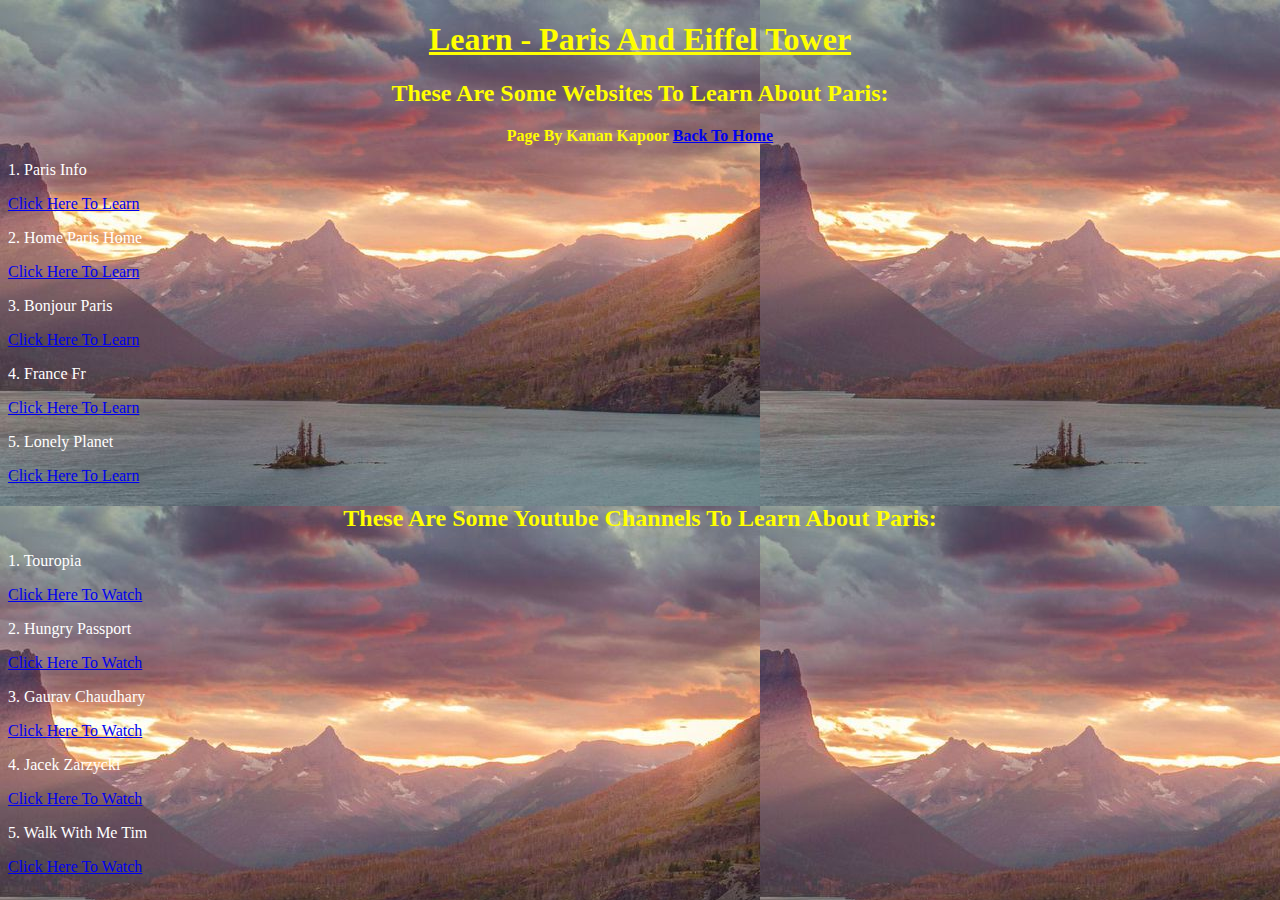
<file: learn.html>
<!DOCTYPE html>
<html>
<head>
	<title>Learn</title>
</head>
<body background="learnbg.jpg">
	<font face ="times new roman" color="yellow">
	<u><h1 align="center">Learn - Paris And Eiffel Tower</h1></u>
	<h2 align="center">These Are Some Websites To Learn About Paris: </h2>
	<p align="center"><b>Page By Kanan Kapoor <a href="index.html">Back To Home</a></b></p> 
<font face ="times new roman" color="white">
<p>1. Paris Info</p>
<a href="https:www.parisinfo.com">Click Here To Learn</a>
<p>2. Home Paris Home</p>
<a href="https://www.homeparishome.com">Click Here To Learn</a>
<p>3. Bonjour Paris</p>
<a href="https://www.bonjourparis.com">Click Here To Learn</a>
<p>4. France Fr</p>
<a href="https://ca.france.fr/en/paris">Click Here To Learn</a>
<p>5. Lonely Planet</p>
<a href="https://www.lonelyplanet.com/france/paris">Click Here To Learn</a>
<font face ="times new roman" color="yellow">
<h2 align="center">These Are Some Youtube Channels To Learn About Paris: </h2>
<font face ="times new roman" color="white">
<p>1. Touropia</p>
<a href="https://www.youtube.com/user/touropia">Click Here To Watch</a>
<p>2. Hungry Passport</p>
<a href="https://www.youtube.com/channel/UCl_7TcFxC6XNZOVmJClCUEg">Click Here To Watch</a>
<p>3. Gaurav Chaudhary</p>
<a href="https://youtu.be/EtPDh8jJj_4">Click Here To Watch</a>
<p>4. Jacek Zarzycki</p>
<a href="https://youtu.be/Th9uNcMX_pU">Click Here To Watch</a>
<p>5. Walk With Me Tim</p>
<a href="https://youtu.be/eVtEcDHkoK8">Click Here To Watch</a>	
</body>
</html>
</file>
<file: styling.css>
*{
	margin: 0;
	padding: 0;
	box-sizing: border-box;

}
body{
	font-family: 'Poppins', sans-serif;
}
.navbar{
	display: flex;
	align-items: center;
	padding: 20px;
}
nav{
	flex: 1;
	text-align: right;

}
nav ul{
	display: inline-block;
	list-style-type: none;
}
nav ul li{
	display: inline-block;
	margin-right: 20px;
}
a{
	text-decoration: none;
	color: #555;
}
p{
	color: #555;
}
.container{
	max-width: 1300px;
	margin: auto;
	padding-left: 25px;
	padding-right: 25px;

}
.row{
	display: flex;
	align-items: center;
	flex-wrap: wrap;
	justify-content: space-around;
}
.col-2{
	flex-basis: 50%;
	min-width: 300px;
}
.col-2 img{
	max-width: 100%;
	padding: 50px 0;
}
.col-2 h1{
	font-size: 35px;
	line-height: 45px;
	margin: 25px 0;
}
.btn{
	display: inline-block;
	background: #ff523b;
	color: #fff;
	padding: 8px 30px;
	margin: 30px 0;
	border-radius: 30px;
	transition: background 0.5;
}
.btn:hover{
	background: #563434;
}
.header{
	background: radial-gradient(#fff,#ffd6d6);
}
.header .row{
	margin-top: 0px;
}
.categories{
	margin: 70px 0;
}
.col-3{
	flex-basis: 30%;
	min-width: 250px;
	margin-bottom: 30px;
}
.col-3 img{
	width: 100%;
}
.small-container{
	max-width: 1080px;
	margin: auto;
	padding-left: 130px;
	padding-right: 130px;

}
.col-4{
	flex-basis: 25%;
	padding: 10px;
	min-width: 200px;
	margin-bottom: 50px;
	transition: transform 0.5s;
}
.col-4 img{
	width:100%;
}
.title{
	text-align: center;
	margin: 0 auto 80px;
	position: relative;
	line-height: 60px;
	color: #555;
}
.title::after{
	content: '';
	background: #ff523b;
	width: 80px;
	height: 5px;
	border-radius: 5px;
	position: absolute;
	bottom: 0;
	left: 50%;
	transform: translateX(-50%);
}
h4{
color: #555;
font-weight: normal;
}
.col-4 p{
	font-size: 14px;
}
.rating .fa{
color: #ff523b;
}
.col-4:hover{
	transform: translateY(-10px);
	cursor: pointer;
}
.offer{
	background: radial-gradient(#fff,#ffd6d6);
	margin-top: 80px;
	padding: 30px 0;
}
.col-2 .offer-img{
	padding: 50px;
}
small{
	color: #555;
}
.testimonial{
	padding-top: 100px;
}
.testimonial .col-3{
	text-align: center;
	padding: 40px 20px;
	box-shadow: 0 0 20px 0px rgba(0, 0, 0, 0.1);
	cursor: pointer;
	transition: transform 0.5s;
}
.testimonial .col-3 img{
	width: 50px;
	margin-top: 20px;
	border-radius: 50%;
}
.testimonial .col-3:hover{
	transform: translateY(-10px);
}
.fa.fa-quote-left{
	font-size: 34px;
	color: #ff523b;
}
.col-3 p{
	font-size: 12px;
	margin: 12px 0;
	color: #777;
}
.testimonial .col-3 h3{
	font-weight: 600;
	color: #555;
	font-size: 16px;
}
.brands{
	margin: 100px auro;
}
.col-5{
	width:160px;
}
.col-5 img{
	width: 100%;
	cursor: pointer;
	filter: grayscale(100%);
}
.col-5 img:hover{
	filter: grayscale(0%);
}
.footer{
	background: #000;
	color: #8a8a8a;
	font-size: 14px;
	padding: 60px 0 20px;
}
.footer p{
	color: #8a8a8a;
}
.footer h3{
	color: #fff;
	margin-bottom: 20px;

}
.footer-col-1, .footer-col-2, .footer-col-3, .footer-col-4{
	min-width: 250px;
	margin-bottom: 20px;
}
.footer-col-1{
	flex-basis: 30%;
}
.footer-col-2{
	flex: 1;
	text-align: center;
}
.footer-col-2 img{
	width: 180px;
	margin-bottom: 20px;
}
.footer-col-3, .footer-col-4{
	flex-basis: 12%;
	text-align: center;

}
ul{
	list-style-type: none;
}
.app-logo{
	margin-top: 20px;
}
.app-logo img{
	width: 140px;
}
.footer hr{
	border: none;
	background: #b5b5b5;
	height: 1px;
	margin: 20px 0;
}
.copyright{
	text-align: center;
}
.menu-icon{
	width: 28px;
	margin-left: 20px;
	display: none;
}
/*----------media query for menu----------*/
@media only screen and (max-width: 800px){
	nav ul{
		position: absolute;
		top: 70px;
		left: 0;
		background: #333;
		width: 100%;
		overflow: hidden;
		transition: max-height 0.5s;
	}
	nav ul li{
		display: block;
		margin-right: 50px;
		margin-top: 10px;
		margin-bottom: 10px;
	}
	nav ul li a{
		color: #fff;
	}
	.menu-icon{
		display: block;
		cursor: pointer;
	}
}

.row-2{
	justify-content: space-between;
	margin: 100px auto 50px;
}
select{
	border: 1px solid #ff523b;
	padding: 5px;

}
select:focus{
	outline: none;

}
.page-btn{
	margin: 0 auto 80px;
}
.page-btn span{
	display: inline-block;
	border: 1px solid #ff523b;
	margin-left: 10px;
	width: 40px;
	height: 40px;
	text-align: center;
	line-height: 40px;
	cursor: pointer;
}
.page-btn span:hover{
	background: #ff523b;
	color: #fff;
}
.single{
	margin-top: 80px;
}
.single .col-2 img{
	padding: 0;
}
.single .col-2{
	padding: 20px;
}
.single h4{
	margin: 20px 0;
	font-size: 22px;
	font-weight: bold;
}
.single select{
	display: block;
	padding: 10px;
	margin-top: 20px;
}
.single input{
	width: 50px;
	height: 40px;
	padding-left: 10px;
	font-size: 20px;
	margin-right: 10px;
	border: 1px solid #ff523b;
}
input:focus{
	outline: none;
}
.single .fa{
   color: #ff523b;
   margin-left: 10px;
}
.small-img-row{
	display: flex;
	justify-content: space-between;
}
.small-img-col{
	flex-basis: 24%;
	cursor: pointer;
}

.cart-page{
	margin: 80px auto;
}
table{
	width: 100%;
	border-collapse: collapse;
}
.cart-info{
	display: flex;
	flex-wrap: wrap;
}
th{
	text-align: left;
	padding: 5px;
	color: #fff;
	background: #ff523b;
	font-weight: normal;

}
td{
	padding: 10px 5px;
}
td input{
	width: 40px;
	height: 30px;
	padding: 5px;
}
td a{
	color: #ff523b;
	font-size: 12px;
}
td img{
	width: 80px;
	height: 80px;
	margin-right: 10px;
}
.total-price{
	display: flex;
	justify-content: flex-end;
}
.total-price table{
     border-top: 3px solid #ff523b;
     width: 100%;
     max-width: 350px;
}
td:last-child{
	text-align: right;
}
th:last-child{
	text-align: right;
}
.account-page{
	padding: 50px 0;
	background: radial-gradient(#fff,#ffd6d6);
}
.form-container{
	background: #fff;
	width: 300px;
	height: 400px;
	position: relative;
	text-align: center;
	padding: 20px 0;
	margin: auto;
	box-shadow: 0 0 20px 0px rgba(0, 0, 0, 0.1);
	overflow: hidden;
}
.form-container span{
	font-weight: bold;
	padding: 0 10px;
	color: #555;
	cursor: pointer;
	width: 100px;
	display: inline-block;
}
.form-btn{
	display: inline-block;
}
.form-container form{
	max-width: 300px;
	padding: 0 20px;
	position: absolute;
	top: 130px;
	transition: transform 1s;
}
form input{
	width: 100%;
	height: 30px;
	margin: 10px 0;
	padding: 0 10px;
	border: 1px solid #ccc;
}
form .btn{
	width: 100%;
	border: none;
	cursor: pointer;
	margin: 10px 0;
}
form .btn:focus{
	outline: none;
}
#loginform{
    left: -300px;
}
#regform{
	left: 0;
}
form a{
	font-size: 12px;
}
#indicator{
	width: 100px;
	border: none;
	background: #ff523b;
	height: 3px;
	margin-top: 8px;
	transform: translateX(100px);
	transition: transform 1s;
}
@media only screen and (max-width: 600px){
	.row{
		text-align: center;
	}
	.col-2, .col-3, .col-4{
		flex-basis: 100%;
	}
	.single .row{
       text-align: left;
	}
	.single .col-2{
		padding: 20px 0;
	}
	.single h1{
		font-size: 26px;
		line-height: 32px;
	}
	.cart-info p{
		display: none;
	}
}

.sty{
	color: #fff;
}
</file>
